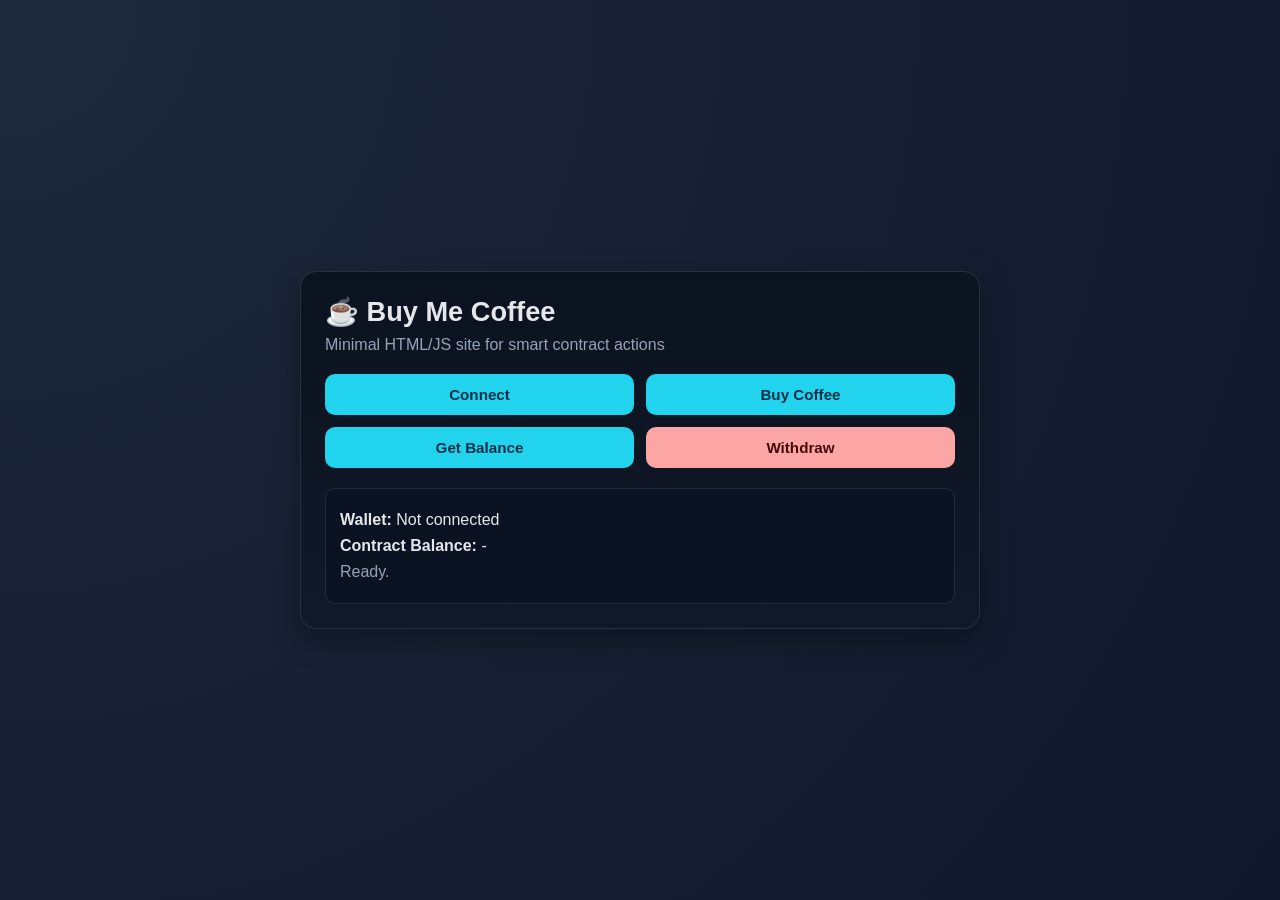
<file: index.html>
<!DOCTYPE html>
<html lang="en">

<head>
    <meta charset="UTF-8" />
    <meta name="viewport" content="width=device-width, initial-scale=1.0" />
    <title>Buy Me Coffee DApp</title>
    <link rel="stylesheet" href="./styles.css" />
</head>

<body>
    <main class="card">
        <h1>☕ Buy Me Coffee</h1>
        <p class="subtitle">Minimal HTML/JS site for smart contract actions</p>

        <div class="actions">
            <button id="btnConnect">Connect</button>
            <button id="btnBuyCoffee">Buy Coffee</button>
            <button id="btnGetBalance">Get Balance</button>
            <button id="btnWithdraw">Withdraw</button>
        </div>

        <section class="info">
            <p><strong>Wallet:</strong> <span id="walletAddress">Not connected</span></p>
            <p><strong>Contract Balance:</strong> <span id="contractBalance">-</span></p>
            <p id="status">Ready.</p>
        </section>
    </main>

    <script type="module" src="./app.js"></script>
</body>

</html>
</file>
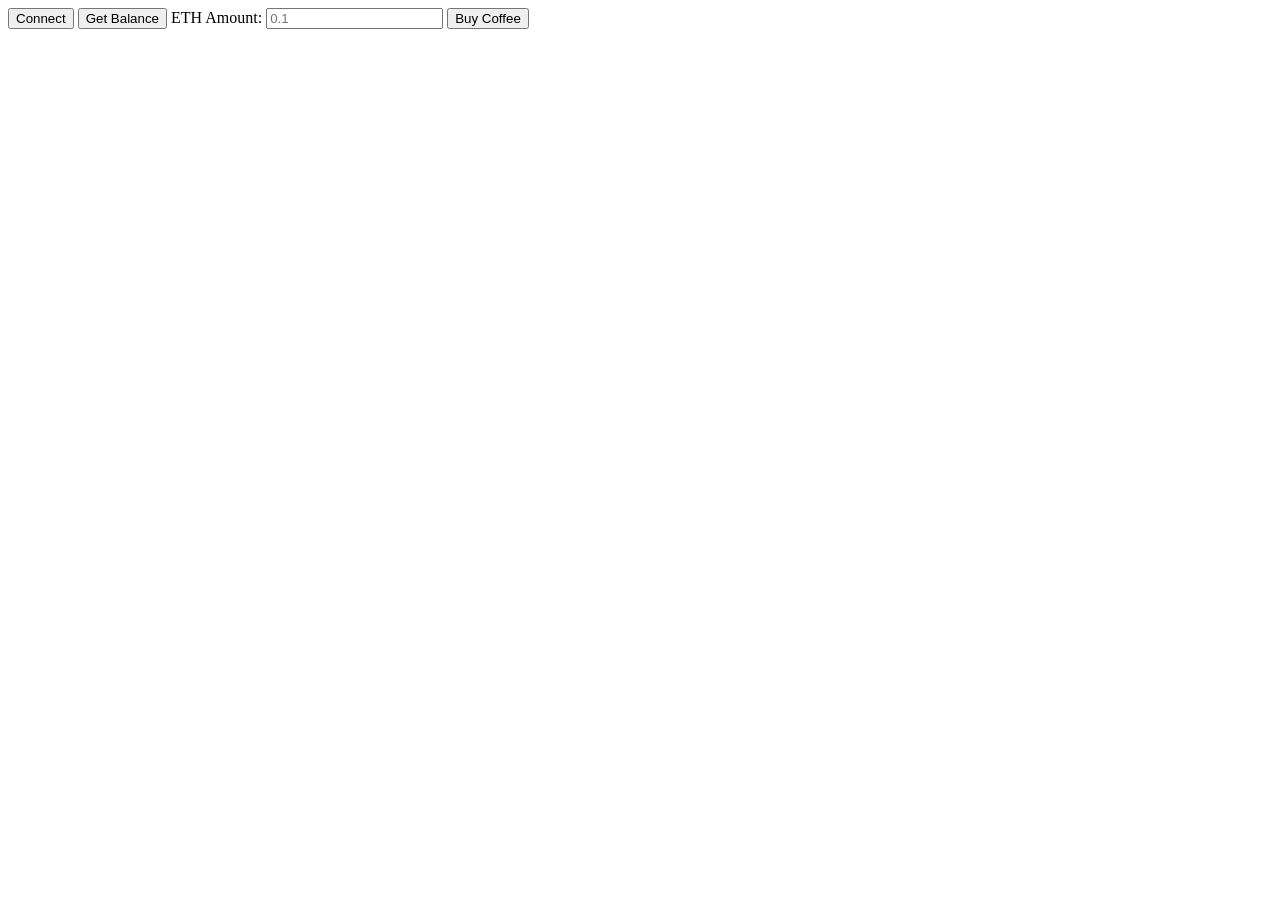
<file: index-1.html>
<!DOCTYPE html>
<html lang="en">
<head>
    <meta charset="UTF-8">
    <meta name="viewport" content="width=device-width, initial-scale=1.0">
    <title>Buy Me Coffee</title>
</head>
<body>
    <button id="connectButton">Connect</button>
    <button id="balanceButton">Get Balance</button>

    <label for="ethAmount">ETH Amount:</label>
    <input type="number" id="ethAmount" step="0.01" placeholder="0.1"/>
    <button id="buyCoffeeButton">Buy Coffee</button>
</body>

<script src="index-js.js" type="module"></script>
</html>
</file>
<file: styles.css>
:root {
    --bg1: #0f172a;
    --bg2: #1e293b;
    --card: #111827;
    --text: #e5e7eb;
    --muted: #94a3b8;
    --accent: #22d3ee;
    --accent-hover: #06b6d4;
    --danger: #ef4444;
}

* {
    box-sizing: border-box;
}

body {
    margin: 0;
    min-height: 100vh;
    display: grid;
    place-items: center;
    font-family: Inter, Segoe UI, Arial, sans-serif;
    color: var(--text);
    background: radial-gradient(circle at top left, var(--bg2), var(--bg1));
    padding: 20px;
}

.card {
    width: min(680px, 100%);
    background: linear-gradient(180deg, #0b1220, var(--card));
    border: 1px solid #243244;
    border-radius: 16px;
    padding: 24px;
    box-shadow: 0 10px 30px rgba(0, 0, 0, 0.35);
}

h1 {
    margin: 0 0 8px;
    font-size: 1.7rem;
}

.subtitle {
    margin: 0 0 20px;
    color: var(--muted);
}

.actions {
    display: grid;
    grid-template-columns: repeat(2, minmax(140px, 1fr));
    gap: 12px;
    margin-bottom: 20px;
}

button {
    border: none;
    border-radius: 10px;
    padding: 12px 14px;
    font-size: 0.95rem;
    font-weight: 600;
    color: #082f49;
    background: var(--accent);
    cursor: pointer;
    transition: transform 0.08s ease, background 0.2s ease, box-shadow 0.2s ease;
}

button:hover {
    background: var(--accent-hover);
    box-shadow: 0 6px 18px rgba(34, 211, 238, 0.3);
}

button:active {
    transform: translateY(1px);
}

#btnWithdraw {
    background: #fca5a5;
    color: #450a0a;
}

#btnWithdraw:hover {
    background: var(--danger);
    color: #fff;
}

.info {
    background: #0b1323;
    border: 1px solid #1f2c3f;
    border-radius: 10px;
    padding: 14px;
}

.info p {
    margin: 8px 0;
}

#status {
    color: var(--muted);
}

@media (max-width: 520px) {
    .actions {
        grid-template-columns: 1fr;
    }
}
</file>
